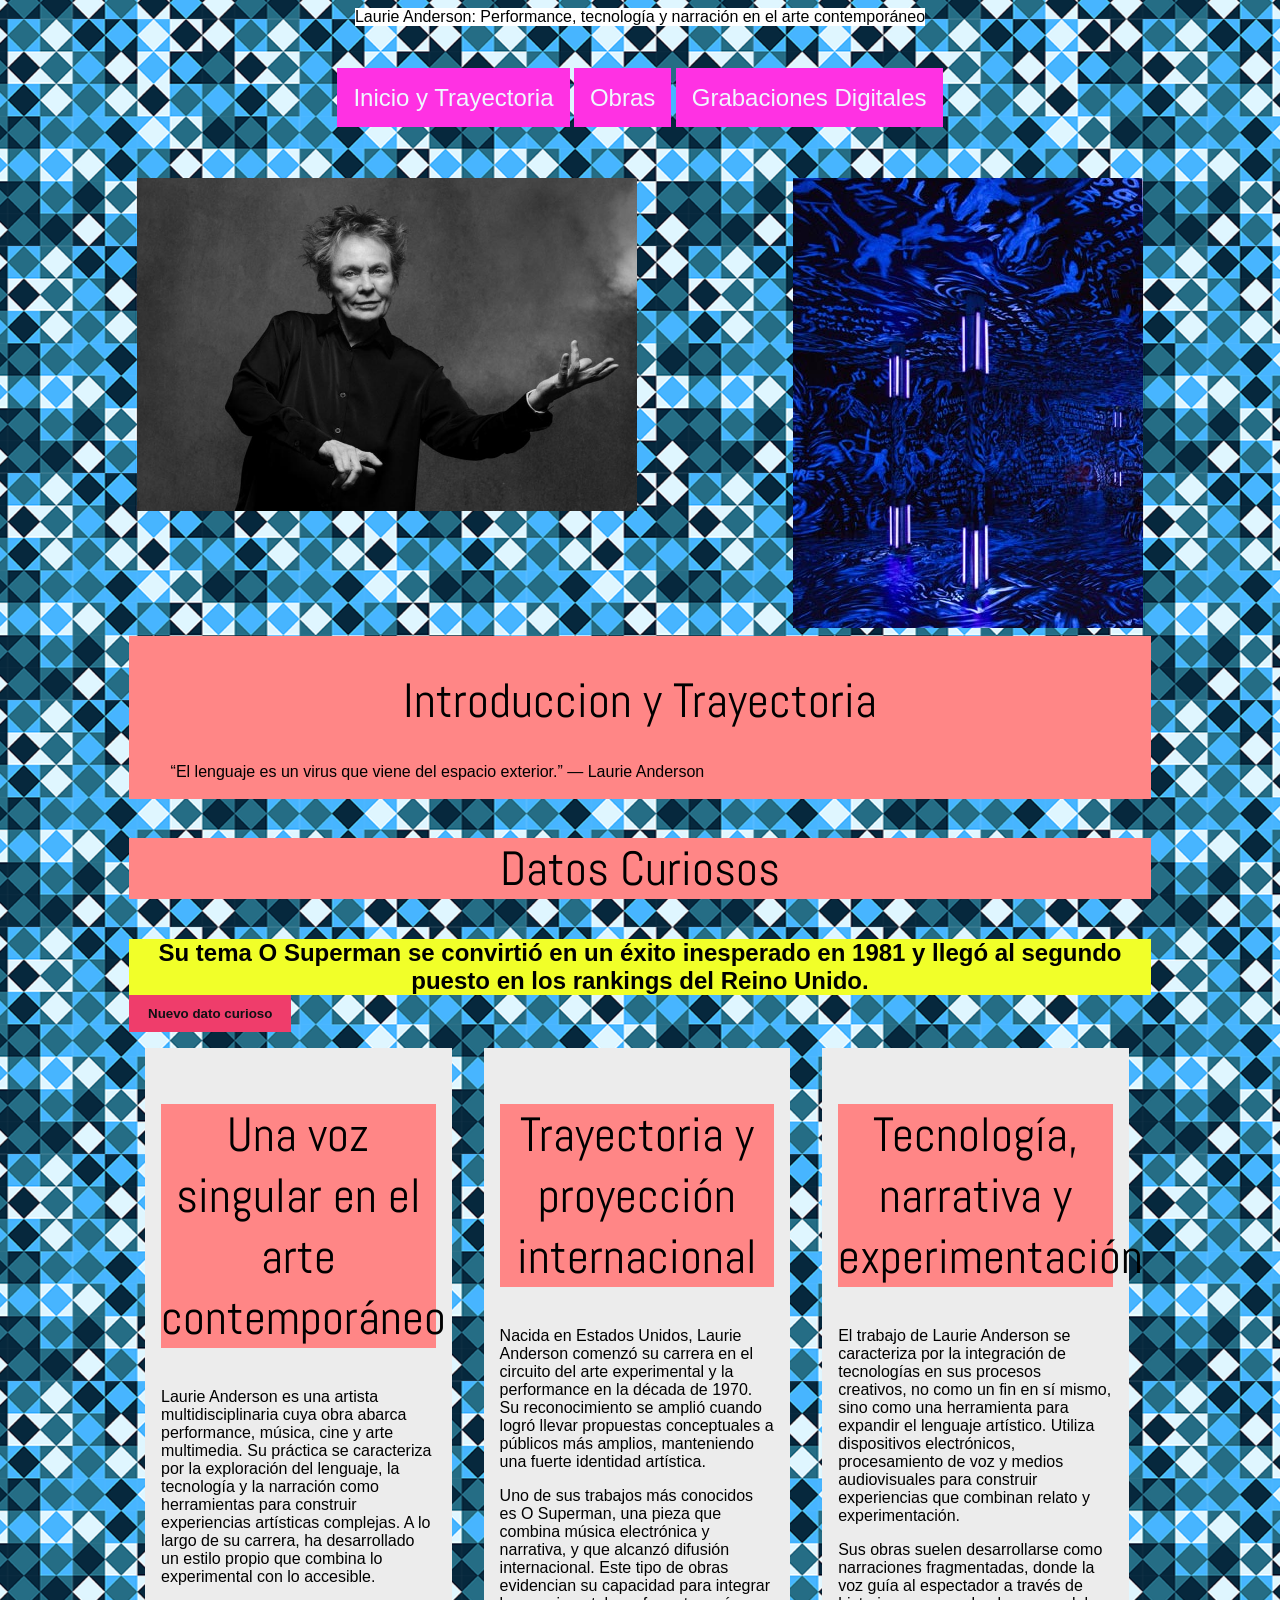
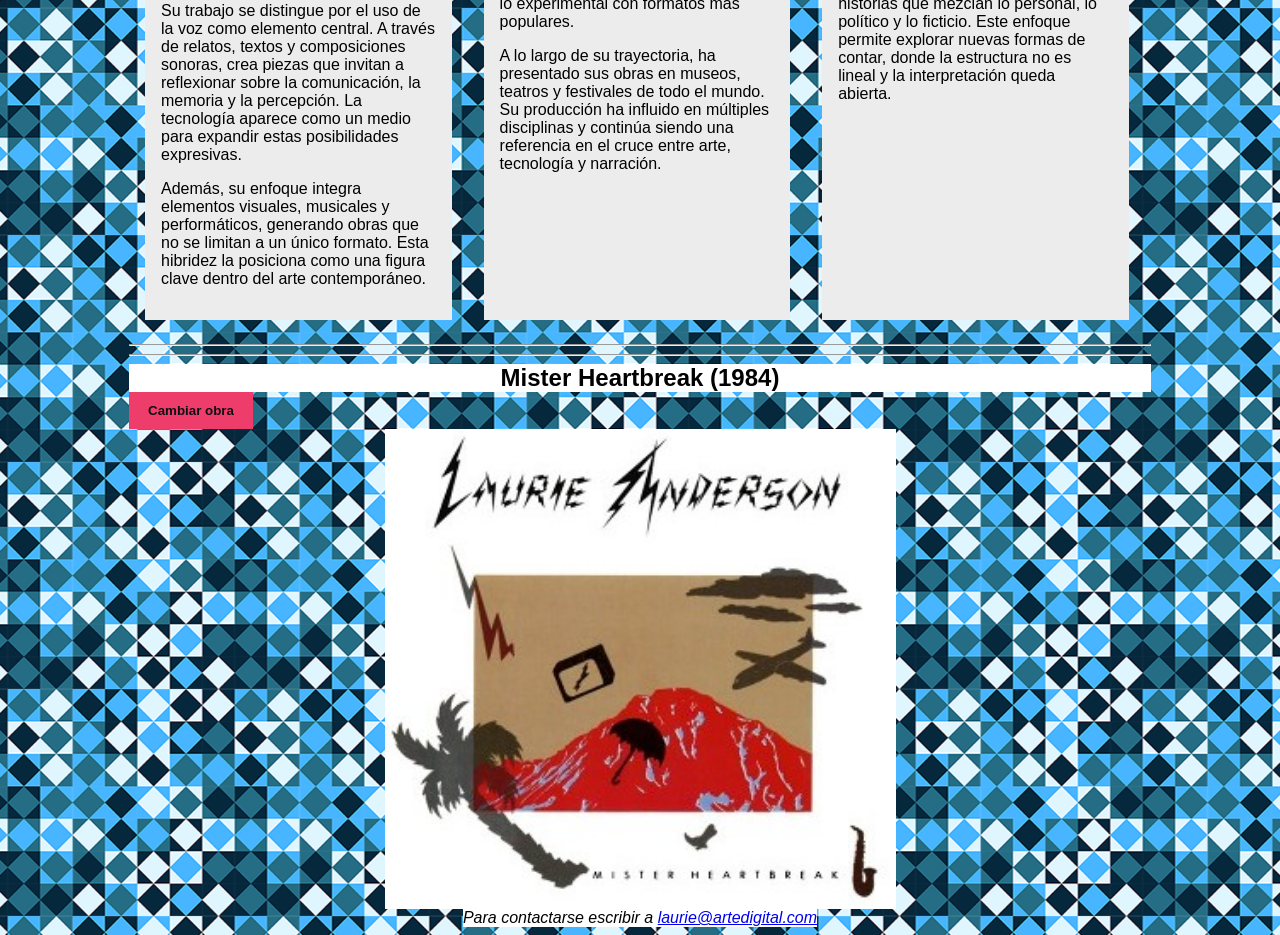
<file: index.html>
<!DOCTYPE html>
<html lang="es">
    <head>
        <meta charset="UTF-8">
        <title>Inicio</title>
        <link href="css/estilos.css" rel="stylesheet">
        <link rel="preconnect" href="https://fonts.googleapis.com">
    <link rel="preconnect" href="https://fonts.gstatic.com" crossorigin>
    <link href="https://fonts.googleapis.com/css2?family=Abel&display=swap" rel="stylesheet">
    </head>
    <body>
    <div class="contenedor">
        <header>Laurie Anderson: Performance, tecnología y narración en el arte contemporáneo</header>
        <nav>
            <ul>
                <li><a href="index.html">Inicio y Trayectoria</a></li>
                <li><a href="obras.html">Obras</a></li>
                <li><a href="grabacionesdigitales.html">Grabaciones Digitales</a></li>
            </ul>
        </nav>
    <main>
    <div class="imagen">
    <img src="img/anderson.jpg" alt="Laurie Anderson" width="500" height="333">
    <img src="img/anderson-2.jpg" alt="Obra Laurie Anderson" width="350" height="450">
    </div>
    <div class="inicio">
        <h1>Introduccion y Trayectoria</h1>
        <blockquote>“El lenguaje es un virus que viene del espacio exterior.” — Laurie Anderson</blockquote>
    </div>
    <h2>Datos Curiosos</h2>
    <div id="datocurioso"></div>
    <button id="botondato">Nuevo dato curioso</button>
    <section>
        <article>
            <h2>Una voz singular en el arte contemporáneo</h2>
            <p>Laurie Anderson es una artista multidisciplinaria cuya obra abarca performance, música, cine y arte multimedia. Su práctica se caracteriza por la exploración del lenguaje, la tecnología y la narración como herramientas para construir experiencias artísticas complejas. A lo largo de su carrera, ha desarrollado un estilo propio que combina lo experimental con lo accesible.</p>
            <p>Su trabajo se distingue por el uso de la voz como elemento central. A través de relatos, textos y composiciones sonoras, crea piezas que invitan a reflexionar sobre la comunicación, la memoria y la percepción. La tecnología aparece como un medio para expandir estas posibilidades expresivas.</p>
            <p>Además, su enfoque integra elementos visuales, musicales y performáticos, generando obras que no se limitan a un único formato. Esta hibridez la posiciona como una figura clave dentro del arte contemporáneo.</p>
        </article>
        <article>
            <h2>Trayectoria y proyección internacional</h2>
            <p>Nacida en Estados Unidos, Laurie Anderson comenzó su carrera en el circuito del arte experimental y la performance en la década de 1970. Su reconocimiento se amplió cuando logró llevar propuestas conceptuales a públicos más amplios, manteniendo una fuerte identidad artística.</p>
            <p>Uno de sus trabajos más conocidos es O Superman, una pieza que combina música electrónica y narrativa, y que alcanzó difusión internacional. Este tipo de obras evidencian su capacidad para integrar lo experimental con formatos más populares.</p>
            <p>A lo largo de su trayectoria, ha presentado sus obras en museos, teatros y festivales de todo el mundo. Su producción ha influido en múltiples disciplinas y continúa siendo una referencia en el cruce entre arte, tecnología y narración.</p>
        </article>
        <article>
            <h2>Tecnología, narrativa y experimentación</h2>
            <p>El trabajo de Laurie Anderson se caracteriza por la integración de tecnologías en sus procesos creativos, no como un fin en sí mismo, sino como una herramienta para expandir el lenguaje artístico. Utiliza dispositivos electrónicos, procesamiento de voz y medios audiovisuales para construir experiencias que combinan relato y experimentación.</p>
            <p>Sus obras suelen desarrollarse como narraciones fragmentadas, donde la voz guía al espectador a través de historias que mezclan lo personal, lo político y lo ficticio. Este enfoque permite explorar nuevas formas de contar, donde la estructura no es lineal y la interpretación queda abierta.</p>

        </article>
    </section>
<hr>
<hr>
    <div id="obrasgaleria"></div><div id="añoobra"></div>
    <button  id="botonobra" >Cambiar obra</button>
        <img id="imagenobra" src="img/" alt="Imagen de la obra">
    </main>
<footer><address>Para contactarse escribir a <a href="mailto:laurie@artedigital.com">laurie@artedigital.com</a></address></footer>
    <script src="js/script2.js"></script>
    <script src="js/script3.js"></script>
    </div>
    </body>
</html>
</file>
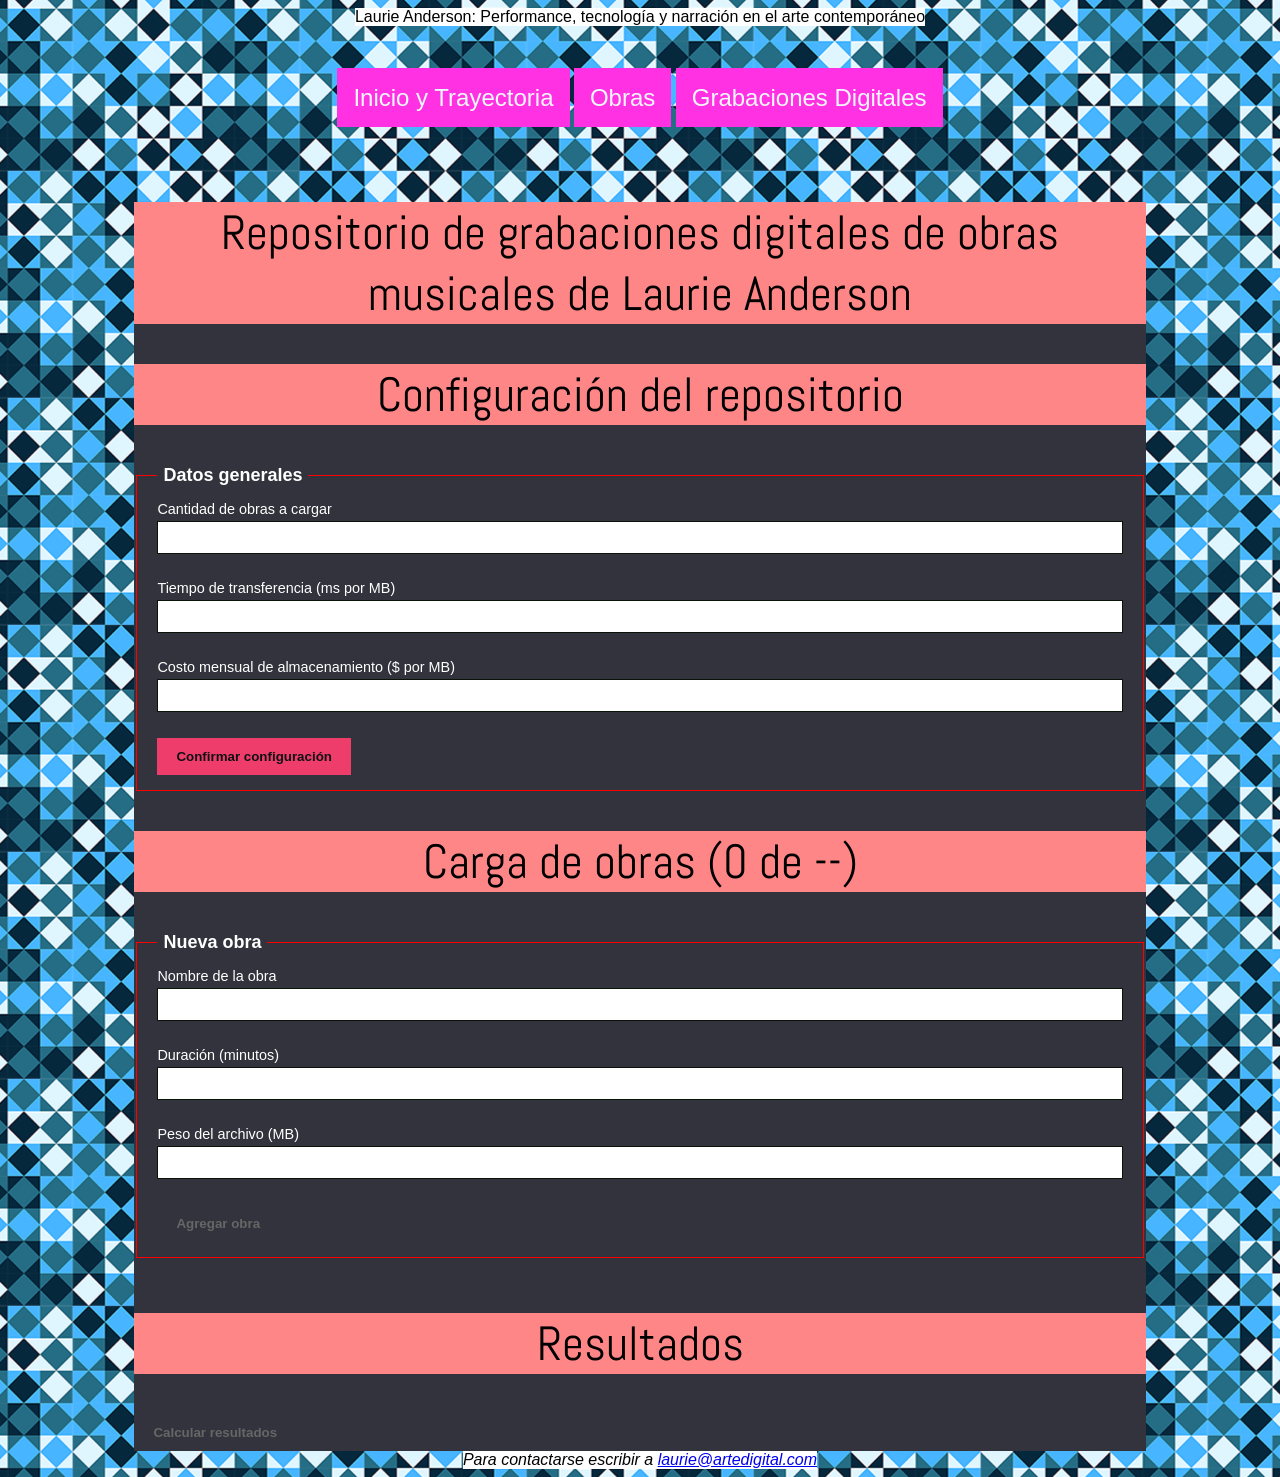
<file: grabacionesdigitales.html>
<!DOCTYPE html>
<html lang="es">
    <head>
        <meta charset="UTF-8">
        <title>Grabaciones Digitales</title>
        <link href="css/estilos.css" rel="stylesheet">
        <link rel="preconnect" href="https://fonts.googleapis.com">
    <link rel="preconnect" href="https://fonts.gstatic.com" crossorigin>
    <link href="https://fonts.googleapis.com/css2?family=Abel&display=swap" rel="stylesheet">
    </head>
    <body>
    <div class="contenedor">
        <header>Laurie Anderson: Performance, tecnología y narración en el arte contemporáneo</header>
        <nav>
            <ul>
                <li><a href="index.html">Inicio y Trayectoria</a></li>
                <li><a href="obras.html">Obras</a></li>
                <li><a href="grabacionesdigitales.html">Grabaciones Digitales</a></li>
            </ul>
        </nav>
    <main>
    <div class="formulariorepositorio">
        <h1>Repositorio de grabaciones digitales de obras musicales de Laurie Anderson</h1>
        <h2>Configuración del repositorio</h2>
        <form id="formConfig">
          <fieldset id="fieldsetConfig">
            <legend>Datos generales</legend>
            <div class="campo">
        <label for="cantidadObras">Cantidad de obras a cargar</label>
        <input type="number" id="cantidadObras">
        <span class="error" id="errorCantidad"></span>
      </div>
      <div class="campo">
        <label for="tiempoTransferencia">Tiempo de transferencia (ms por MB)</label>
        <input type="number" id="tiempoTransferencia">
        <span class="error" id="errorTiempo"></span>
      </div>
      <div class="campo">
        <label for="costoMensual">Costo mensual de almacenamiento ($ por MB)</label>
        <input type="number" id="costoMensual">
        <span class="error" id="errorCosto"></span>
      </div>
      <button type="submit" id="botonConfirmarConfig">Confirmar configuración</button>
      </fieldset>
      </form>
      <h2>Carga de obras <span id="contadorObras">(0 de --)</span></h2>
        <form id="formObra">
          <fieldset id="fieldsetObra" disabled>
            <legend>Nueva obra</legend>
            <div class="campo">
              <label for="nombreObra">Nombre de la obra</label>
              <input type="text" id="nombreObra">
              <span class="error" id="errorNombre"></span>
            </div>
            <div class="campo">
              <label for="duracionObra">Duración (minutos)</label>
              <input type="number" id="duracionObra">
              <span class="error" id="errorDuracion"></span>
            </div>
            <div class="campo">
              <label for="pesoObra">Peso del archivo (MB)</label>
              <input type="number" id="pesoObra">
              <span class="error" id="errorPeso"></span>
            </div>
      <button type="submit" id="botonAgregarObra">Agregar obra</button>
        </fieldset>
      </form>
      <ul id="listaObras"></ul>
      <h2>Resultados</h2>
      <button id="botonCalcular" disabled>Calcular resultados</button>
      <div id="resultados"></div>
      <button id="botonReiniciar" style="display:none;">Reiniciar</button>
      </div>
  </main>
<footer><address>Para contactarse escribir a <a href="mailto:laurie@artedigital.com">laurie@artedigital.com</a></address></footer>
    <script src="js/script4.js"></script>
    </div>
    </body>
</html>
</file>
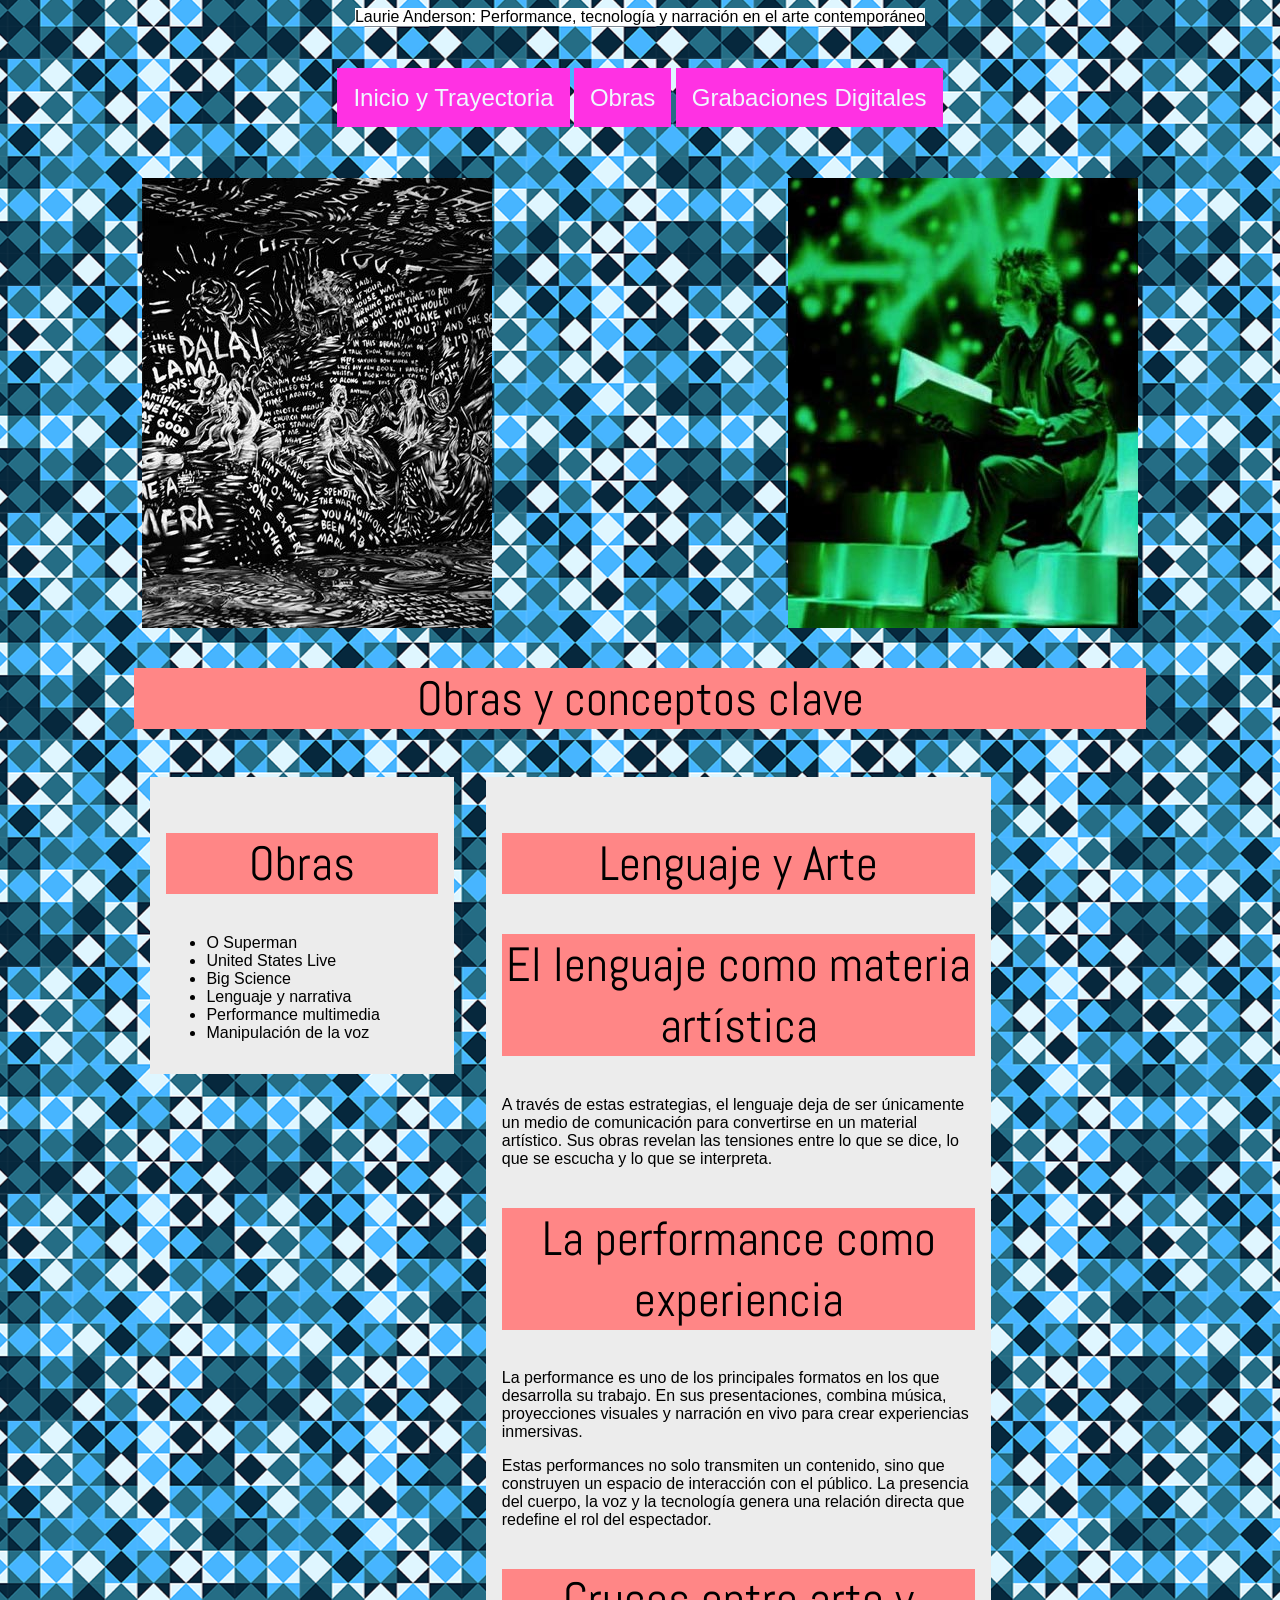
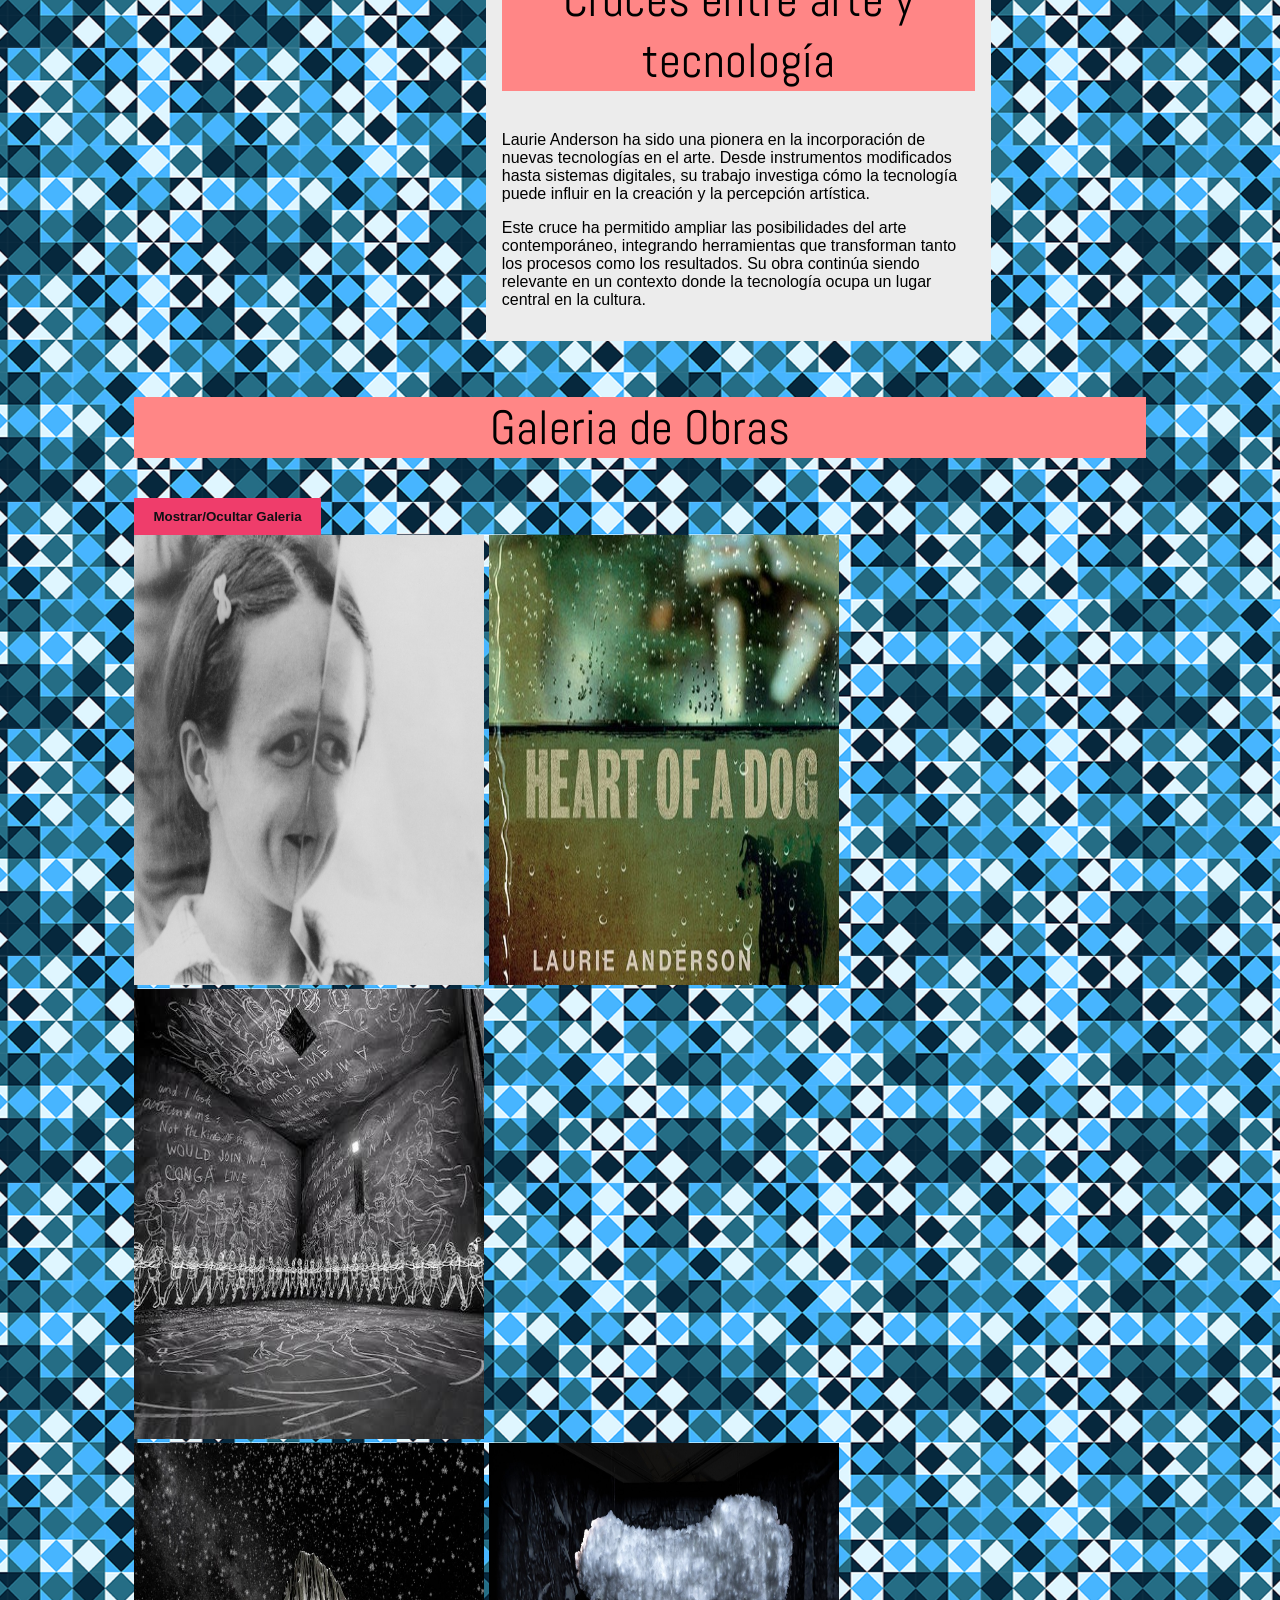
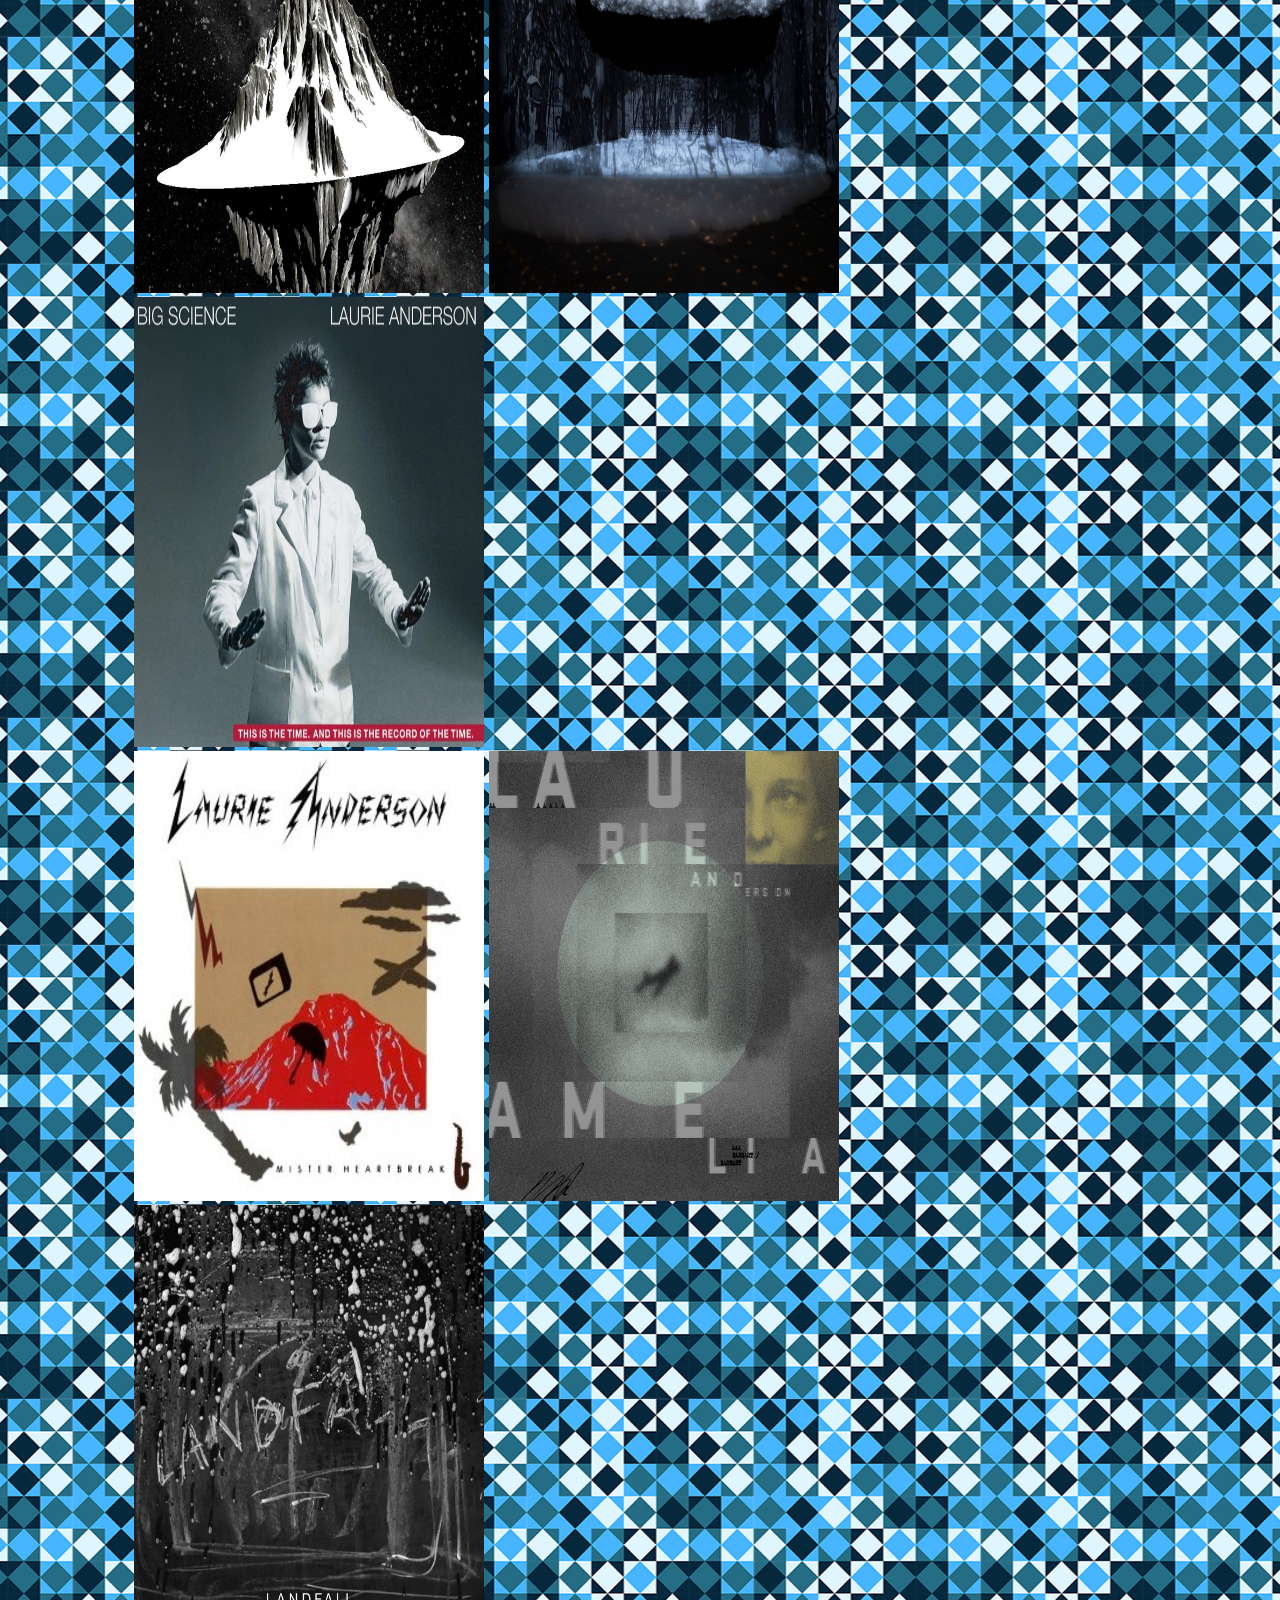
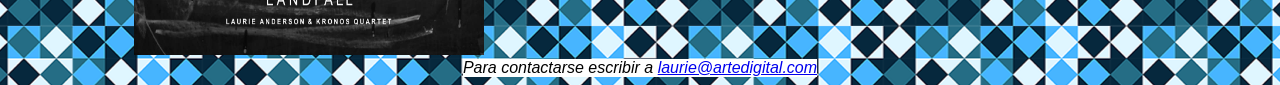
<file: obras.html>
<!DOCTYPE html>
<html lang="es">
    <head>
        <meta charset="UTF-8">
        <title>Obras y Trayectoria</title>
        <link href="css/estilos.css" rel="stylesheet">
        <link rel="preconnect" href="https://fonts.googleapis.com">
    <link rel="preconnect" href="https://fonts.gstatic.com" crossorigin>
    <link href="https://fonts.googleapis.com/css2?family=Abel&display=swap" rel="stylesheet">
    </head>
    <body>
    <div class="contenedor">
        <header>Laurie Anderson: Performance, tecnología y narración en el arte contemporáneo</header>
        <nav>
            <ul>
                <li><a href="index.html">Inicio y Trayectoria</a></li>
                <li><a href="obras.html">Obras</a></li>
                <li><a href="grabacionesdigitales.html">Grabaciones Digitales</a></li>
            </ul>
        </nav>
    <main>
        <div class="imagen">
            <img src="img/anderson-1.jpg" alt="Obra Laurie Anderson" width="350" height="450">
            <img src="img/anderson-3.jpg" alt="Obra Laurie Anderson" width="350" height="450">
        </div>
        <h1>Obras y conceptos clave</h1>
        <section>
        <article class="articuloa">
            <h2>Obras</h2>
            <ul>
                <li>O Superman</li>
                <li>United States Live</li>
                <li>Big Science</li>
                <li>Lenguaje y narrativa</li>
                <li>Performance multimedia</li>
                <li>Manipulación de la voz</li>
            </ul>
        </article>
        <article class="articulob">
            <h2>Lenguaje y Arte</h2>
            <h2>El lenguaje como materia artística</h2>
            <p>A través de estas estrategias, el lenguaje deja de ser únicamente un medio de comunicación para convertirse en un material artístico. Sus obras revelan las tensiones entre lo que se dice, lo que se escucha y lo que se interpreta.</p>
            <h2>La performance como experiencia</h2>
            <p>La performance es uno de los principales formatos en los que desarrolla su trabajo. En sus presentaciones, combina música, proyecciones visuales y narración en vivo para crear experiencias inmersivas.</p>
            <p>Estas performances no solo transmiten un contenido, sino que construyen un espacio de interacción con el público. La presencia del cuerpo, la voz y la tecnología genera una relación directa que redefine el rol del espectador.</p>
            <h2>Cruces entre arte y tecnología</h2>
            <p>Laurie Anderson ha sido una pionera en la incorporación de nuevas tecnologías en el arte. Desde instrumentos modificados hasta sistemas digitales, su trabajo investiga cómo la tecnología puede influir en la creación y la percepción artística.</p>
            <p>Este cruce ha permitido ampliar las posibilidades del arte contemporáneo, integrando herramientas que transforman tanto los procesos como los resultados. Su obra continúa siendo relevante en un contexto donde la tecnología ocupa un lugar central en la cultura.</p>
        </article>
        </section>
        <h2 id="titulogaleria">Galeria de Obras</h2>
        <button id="boton">Mostrar/Ocultar Galeria</button>
        <div class="galeria">
            <div class="colunma">
            <img src="img/anderson-4.jpg" alt="Absent in the Present: Looking into a Mirror Sideways Laurie Anderson" width="350" height="450">
            <img src="img/anderson-5.jpg" alt="Heart of a Dog Laurie Anderson" width="350" height="450">
            <img src="img/anderson-6.jpg" alt="The Chalkroom Laurie Anderson" width="350" height="450">
            </div>
            <div class="columna">
            <img src="img/anderson-7.jpg" alt="To the Moon Laurie Anderson" width="350" height="450">
            <img src="img/anderson-8.jpg" alt="ARK Laurie Anderson" width="350" height="450">
            <img src="img/anderson-9.jpg" alt="Big Science Laurie Anderson" width="350" height="450">
            </div>
            <div class="columna">
            <img src="img/anderson-10.jpg" alt="Mister Heartbreak Laurie Anderson" width="350" height="450">
            <img src="img/anderson-11.jpg" alt="Amelia Laurie Anderson" width="350" height="450">
            <img src="img/anderson-12.jpg" alt="Landfall Laurie Anderson" width="350" height="450">
            </div>
        </div>
    </main>
<footer><address>Para contactarse escribir a <a href="mailto:laurie@artedigital.com">laurie@artedigital.com</a></address></footer>
    <script src="js/script.js"></script>
    </div>
    </body>
</html>
</file>
<file: css/estilos.css>
* { box-sizing: border-box; }
body {
    background-image: url(../img/fondo.png);
    background-position: center;
    background-repeat: repeat;
}
.contenedor {
    display: flex;
    max-width: 80%;
    display: flex;
    flex-direction: column;
    align-items: center;
    margin: 0 auto;
    font-family:'Lucida Sans', 'Lucida Sans Regular', 'Lucida Grande', 'Lucida Sans Unicode', Geneva, Verdana, sans-serif
}
.imagen {
    display: flex;
    justify-content: space-between;
    padding: 0.5rem;
}
.inicio {
    background-color: rgb(255, 134, 134);
    padding: 0.1rem;
}
section {
    display:inline-flex;
}
article {
    margin: 1rem;
    padding: 1rem;
    background-color: rgb(236, 236, 236);
    flex-direction: column;
    width: 30%;
}
.articuloa {
    width: 30%;
    height:5%;
}
.articulob {
    width: 50%;
}
header, footer {
    background-color: rgb(255, 255, 255);
    font-size: medium;
}
h1, h2 {
    text-align: center;
    font-family: "Abel", sans-serif;
    font-weight: 400;
    font-style: normal;
    font-size: 3rem;
    background-color: rgb(255, 134, 134);
}
nav ul {
    margin: 1rem;
    padding: 2rem;
    list-style-type: none;
}
nav li {
    display: inline-block;
}
nav a {
    font-size: 1.5rem;
    line-height: 3rem;
    padding: 1rem 1rem;
    text-align: center;
    text-decoration: none;
}
nav a:link {
    background-color: rgb(255, 49, 227);
    color: aliceblue;
}
nav a:visited {
    background-color:rgb(255, 247, 16);
    color: rgb(0, 0, 0);
}
nav a:hover {
    background-color: blueviolet;
    color: aliceblue;
}
nav a:active {
    background-color:rgb(246, 129, 27);
    color: aliceblue;
}
#obrasgaleria, #añoobra {
    text-align: center;
    font-size: 1.5rem;
    font-weight: bold;
    background-color: rgb(255, 255, 255);
}
#imagenobra {
    display: block;
    margin: 0 auto;
    width: 50%;
    height: auto;
}
#datocurioso {
    text-align: center;
    font-size: 1.5rem;
    font-weight: bold;
    background-color: rgb(241, 255, 41);
}
.formulariorepositorio {
    background-color: #33333d;
}
fieldset {
    border: 1px solid #fe0000;
    padding: 15px 20px;
    margin-bottom: 15px;
}
legend {
    padding: 0 6px;
    color: #ffffff;
    font-weight: bold;
    font-size: large;
}
form div.campo {
    display: flex;
    flex-direction: column;
    margin-bottom: 12px;
}
label {
    margin-bottom: 4px;
    font-size: 0.9em;
    color: #ffffff;
}
input {
    padding: 8px;
    border: 1px solid #091307;
    background-color: #ffffff;
    color: #000000;
}
.error {
    color: #ff7a68;
    font-size: 0.8em;
    min-height: 1.1em;
}
button {
    padding: 10px 18px;
    border: 1px solid #ef3d6b;
    background-color: #ef3d6b;
    color: #101014;
    font-weight: bold;
}
button:disabled {
    background-color: transparent;
    color: #666;
    border-color: #33333d;
}
#listaObras {
    display: flex;
    flex-direction: row;
    flex-wrap: wrap;
    list-style: none;
    padding: 0;
    margin-top: 15px;
}
#listaObras li {
    background-color: #4242a9;
    border: 1px solid #33333d;
    padding: 10px 12px;
    font-size: 0.9em;
}
#resultados div {
    background-color: #9a9af5;
    border-left: 3px solid #ef3d6b;
    padding: 12px 16px;
    margin-bottom: 12px;
    border-radius: 4px;
}
</file>
